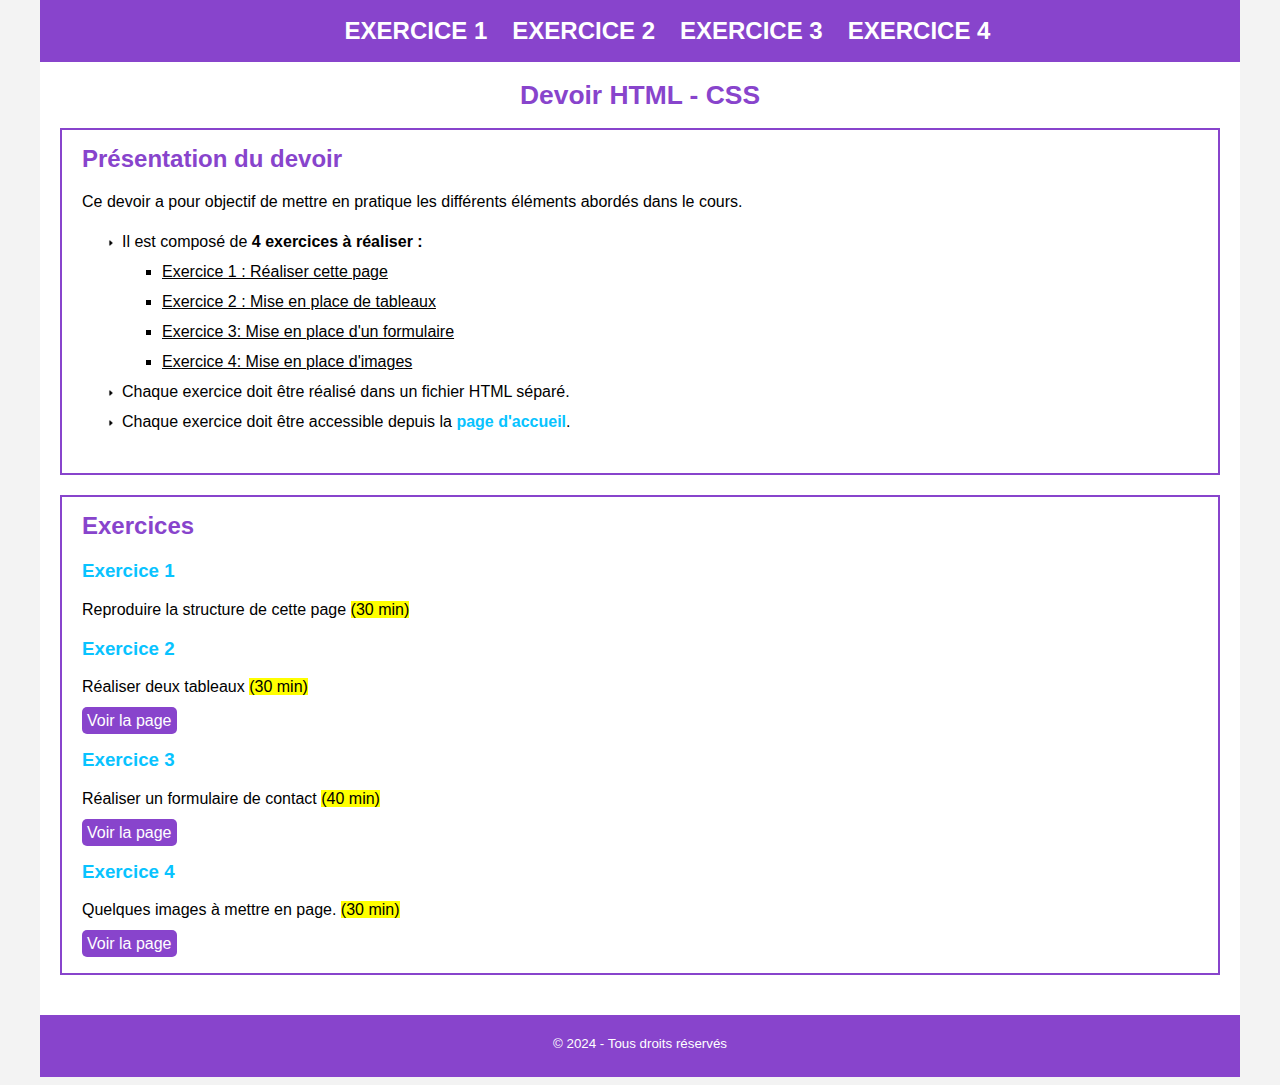
<file: index.html>
<!DOCTYPE html>
<html lang="fr">

<head>
    <meta charset="UTF-8">
    <meta name="viewport" content="width=device-width, initial-scale=1.0">
    <title>Exercice 1 - La page d'accueil</title>
    <meta name="description"
        content="Test pratique de programmation pour me permettre d'intégrer la société Creation & Design">
    <meta name="robot" content="index, nofollow">
    <link rel="stylesheet" href="assets/css/style.css">
    <link rel="stylesheet" href="assets/css/accueil.css">
</head>

<body>
    <header class="header">
        <nav class="menu">
            <ul class="menu__list">
                <li class="menu__item"><a href="#" class="menu__link">Exercice 1</a></li>
                <li class="menu__item"><a href="pages/exercice-2.html" class="menu__link">Exercice 2</a></li>
                <li class="menu__item"><a href="pages/exercice-3.html" class="menu__link">Exercice 3</a></li>
                <li class="menu__item"><a href="pages/exercice-4.html" class="menu__link">Exercice 4</a></li>
            </ul>
        </nav>
    </header>
    <hr>
    <main class="project">
        <h1 class="project__heading-one">Devoir HTML - CSS</h1>
        <section class="section">
            <h2 class="project__heading-two">Présentation du devoir</h2>
            <p class="project__paragraph">Ce devoir a pour objectif de mettre en pratique les différents éléments
                abordés dans le cours.</p>
            <ul>
                <li class="project__list-one">Il est composé de <strong>4 exercices à réaliser :</strong>
                    <ul>
                        <li class="project__list-two">Exercice 1 : Réaliser cette page</li>
                        <li class="project__list-two">Exercice 2 : Mise en place de tableaux</li>
                        <li class="project__list-two">Exercice 3: Mise en place d'un formulaire</li>
                        <li class="project__list-two">Exercice 4: Mise en place d'images</li>
                    </ul>
                </li>
                <li class="project__list-one">Chaque exercice doit être réalisé dans un fichier HTML séparé.</li>
                <li class="project__list-one">Chaque exercice doit être accessible depuis la <em>page d'accueil</em>.
                </li>
            </ul>
            <blockquote cite="https://www.goodreads.com/book/show/981834.The_Wizardry_Compiled"
                class="project__citation">
                Aujourd'hui, la programmation est une course entre les ingénieurs qui s'efforcent de <br>
                construire des programmes de plus en plus grands et de mieux en mieux protégés contre les idiots. <br>
                et l'Univers qui essaie de produire des idiots de plus en plus grands. Jusqu'à présent, l'Univers gagne.
                <br>
                <cite>Rick Cock</cite>
            </blockquote>
        </section>
        <section class="section section__two">
            <h2 class="project__heading-two">Exercices</h2>
            <h3 class="project__heading-three">Exercice 1</h3>
            <p class="project__paragraph">
                Reproduire la structure de cette page
                <small>durée prévue :</small> <mark><time datetime="00:30">(30 min)</time></mark>
            </p>

            <h3 class="project__heading-three">Exercice 2</h3>
            <p class="project__paragraph">
                Réaliser deux tableaux
                <small>durée prévue :</small> <mark><time datetime="00:30">(30 min)</time></mark> <br>
            </p>
            <a href="pages/exercice-2.html" class="project__link">Voir la page</a>

            <h3 class="project__heading-three">Exercice 3</h3>
            <p class="project__paragraph">
                Réaliser un formulaire de contact
                <small>durée prévue :</small> <mark><time datetime="00:40">(40 min)</time></mark>
            </p>
            <a href="pages/exercice-3.html" class="project__link">Voir la page</a>

            <h3 class="project__heading-three">Exercice 4</h3>
            <p class="project__paragraph">
                Quelques images à mettre en page.
                <small>durée prévue :</small> <mark><time datetime="00:30">(30 min)</time></mark>
            </p>
            <a href="pages/exercice-4.html" class="project__link">Voir la page</a>
        </section>
    </main>
    <hr>
    <footer class="footer">
        <small>© 2024 - Tous droits réservés</small>
    </footer>
</body>

</html>
</file>
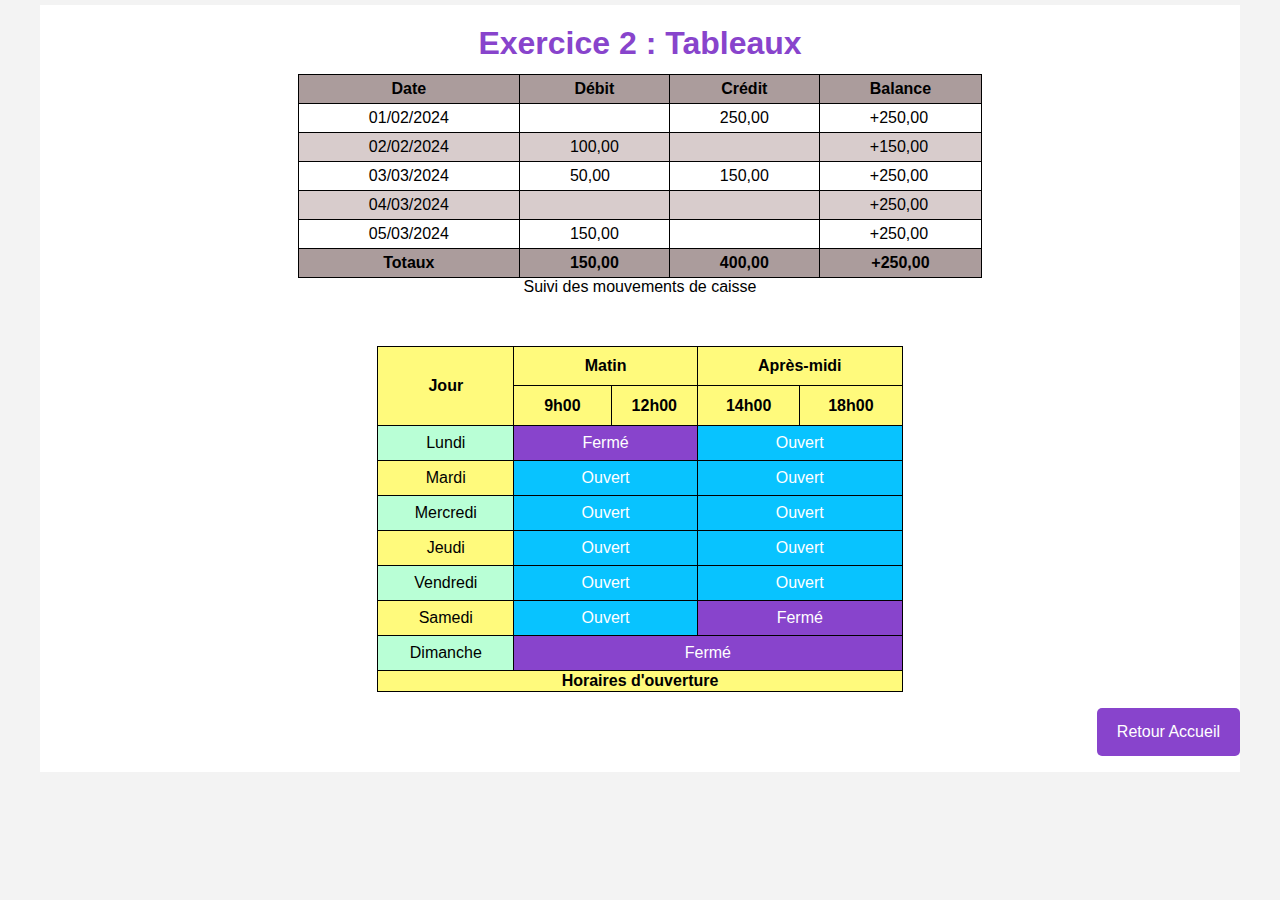
<file: pages/exercice-2.html>
<!DOCTYPE html>
<html lang="fr">
<head>
    <meta charset="UTF-8">
    <meta name="viewport" content="width=device-width, initial-scale=1.0">
    <title>Exercice 2 - Les tableaux</title>
    <meta name="description" content="Test pratique sur la construction des tableaux.">
    <meta name="robot" content="index, nofollow">
    <link rel="stylesheet" href="../assets/css/style.css">
    <link rel="stylesheet" href="../assets/css/exercice-2.css">
</head>
<body>
    <header class="header">
        <h1 class="heading-one">Exercice 2 : Tableaux</h1>
    </header>
    <main class="project">
            <table class="project__table-one">
                <caption class="project__table-one-legend">Suivi des mouvements de caisse</caption>
                <thead class="project__table-one-header">
                    <tr class="project__table-one-row dark">
                        <th class="project__table-one-header-data more-size">Date</th>
                        <th class="project__table-one-header-data">Débit</th>
                        <th class="project__table-one-header-data">Crédit</th>
                        <th class="project__table-one-header-data">Balance</th>
                    </tr>
                </thead>
                <tbody class="project__table-one-body">
                    <tr class="project__table-one-row white">
                        <td class="project__table-one-data more-size">01/02/2024</td>
                        <td class="project__table-one-data"></td>
                        <td class="project__table-one-data">250,00</td>
                        <td class="project__table-one-data">+250,00</td>
                    </tr>
                    <tr class="project__table-one-row gray">
                        <td class="project__table-one-data more-size">02/02/2024</td>
                        <td class="project__table-one-data">100,00</td>
                        <td class="project__table-one-data"></td>
                        <td class="project__table-one-data">+150,00</td>
                    </tr>
                    <tr class="project__table-one-row white">
                        <td class="project__table-one-data more-size">03/03/2024</td>
                        <td class="project__table-one-data">50,00</td>
                        <td class="project__table-one-data">150,00</td>
                        <td class="project__table-one-data">+250,00</td>
                    </tr>
                    <tr class="project__table-one-row gray">
                        <td class="project__table-one-data more-size">04/03/2024</td>
                        <td class="project__table-one-data"></td>
                        <td class="project__table-one-data"></td>
                        <td class="project__table-one-data">+250,00</td>
                    </tr>
                    <tr class="project__table-one-row white">
                        <td class="project__table-one-data more-size">05/03/2024</td>
                        <td class="project__table-one-data">150,00</td>
                        <td class="project__table-one-data"></td>
                        <td class="project__table-one-data">+250,00</td>
                    </tr>
                </tbody>
                <tfoot>
                    <tr class="project__table-one-row dark">
                        <th class="project__table-one-header-data more-size">Totaux</th>
                        <th class="project__table-one-header-data">150,00</th>
                        <th class="project__table-one-header-data">400,00</th>
                        <th class="project__table-one-header-data">+250,00</th>
                    </tr>
                </tfoot>
            </table>
        <hr>
            <table class="project__table-two">
                <thead>
                    <tr class="project__table-two-row">
                        <th rowspan="2" class="project__table-two-header-data big">Jour</th>
                        <th colspan="2" class="project__table-two-header-data middle espacially">Matin</th>
                        <th colspan="2" class="project__table-two-header-data middle">Après-midi</th>
                    </tr>
                    <tr class="project__table-two-row">
                        <th class="project__table-two-header-data hour espacially">9h00</th>
                        <th class="project__table-two-header-data hour">12h00</th>
                        <th class="project__table-two-header-data hour">14h00</th>
                        <th class="project__table-two-header-data hour">18h00</th>
                    </tr>
                </thead>
                <tbody>
                    <tr class="project__table-two-row">
                        <td class="project__table-two-data yellow-light">Lundi</td>
                        <td colspan="2" class="project__table-two-data blue">Fermé</td>
                        <td colspan="2" class="project__table-two-data blue-light">Ouvert</td>
                    </tr>
                    <tr class="project__table-two-row">
                        <td class="project__table-two-data yellow">Mardi</td>
                        <td colspan="2" class="project__table-two-data blue-light">Ouvert</td>
                        <td colspan="2" class="project__table-two-data blue-light">Ouvert</td>
                        
                    </tr>
                    <tr class="project__table-two-row">
                        <td class="project__table-two-data yellow-light">Mercredi</td>
                        <td colspan="2" class="project__table-two-data blue-light">Ouvert</td>
                        <td colspan="2" class="project__table-two-data blue-light">Ouvert</td>
                    </tr>
                    <tr class="project__table-two-row">
                        <td class="project__table-two-data yellow">Jeudi</td>
                        <td colspan="2" class="project__table-two-data blue-light">Ouvert</td>
                        <td colspan="2" class="project__table-two-data blue-light">Ouvert</td>
                    </tr>
                    <tr class="project__table-two-row">
                        <td class="project__table-two-data yellow-light">Vendredi</td>
                        <td colspan="2" class="project__table-two-data blue-light">Ouvert</td>
                        <td colspan="2" class="project__table-two-data blue-light">Ouvert</td>
                    </tr>
                    <tr class="project__table-two-row">
                        <td class="project__table-two-data yellow">Samedi</td>
                        <td colspan="2" class="project__table-two-data blue-light">Ouvert</td>
                        <td colspan="2" class="project__table-two-data blue">Fermé</td>
                    </tr>
                    <tr class="project__table-two-row">
                        <td class="project__table-two-data yellow-light">Dimanche</td>
                        <td colspan="4" class="project__table-two-data blue">Fermé</td>
                    </tr>
                </tbody>
                <tfoot>
                    <th colspan="5" class="project__table-two-header-data yellow">Horaires d'ouverture</th>
                </tfoot>
            </table>
        <hr>
    </main>
    <footer class="footer"> 
        <p><a href="../index.html" class="footer__link">Retour Accueil</a></p>
        <small>© 2024 - Tous droits réservés</small> 
    </footer>
</body>
</html>
</file>
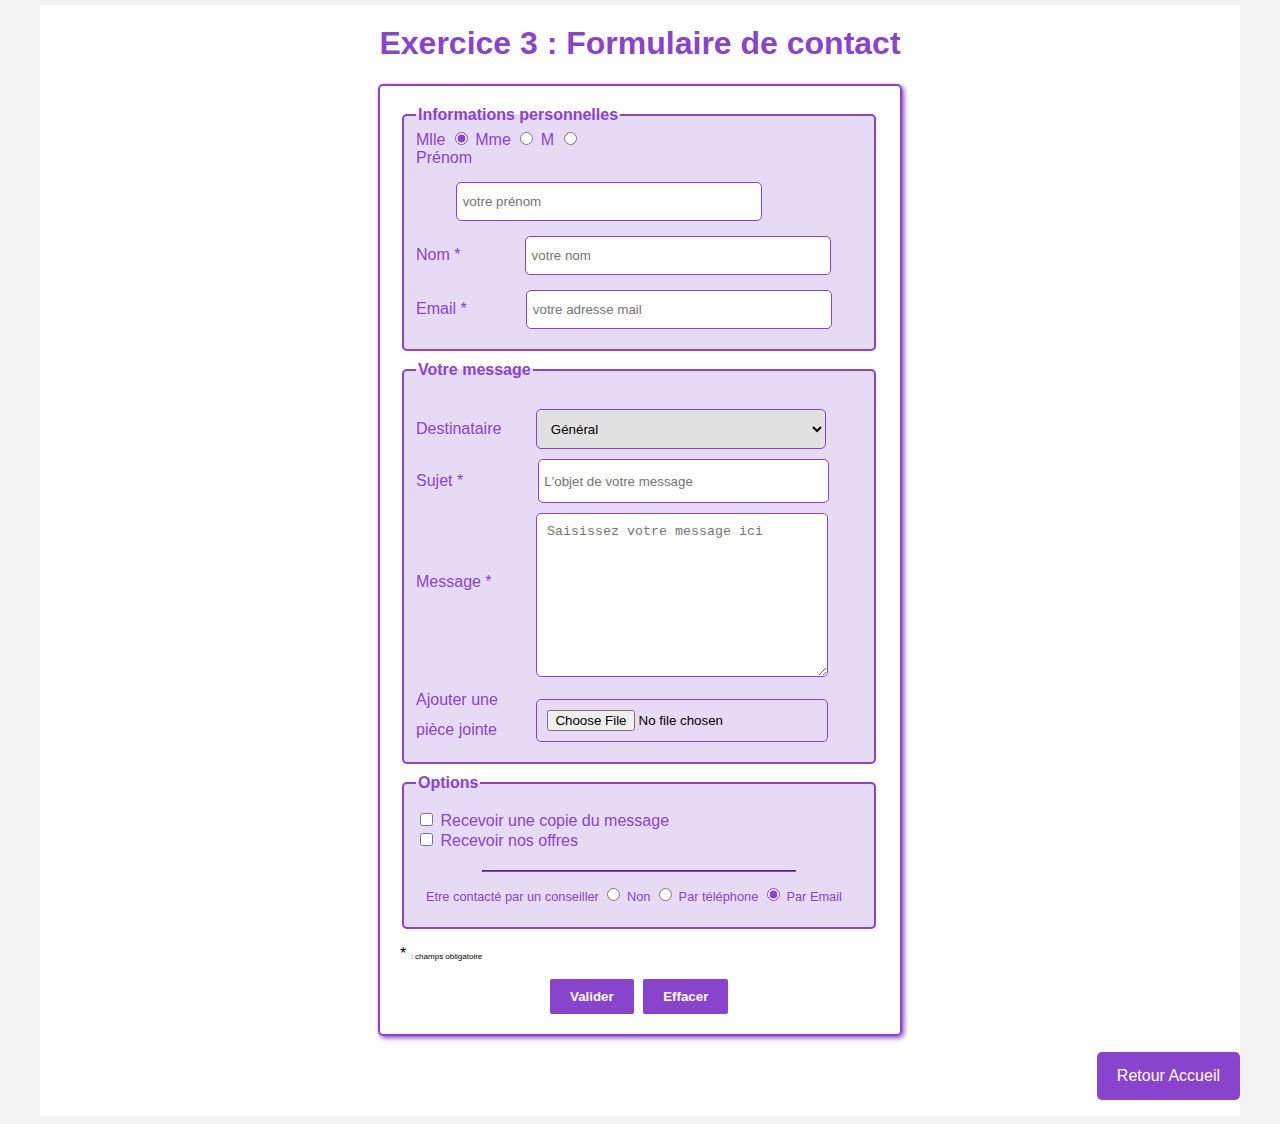
<file: pages/exercice-3.html>
<!DOCTYPE html>
<html lang="fr">

<head>
    <meta charset="UTF-8">
    <meta name="viewport" content="width=device-width, initial-scale=1.0">
    <title>Exercice 3 - Le formulaire de contact</title>
    <meta name="description" content="Test pratique sur la construction d'un formulaire de contact">
    <meta name="robot" content="index, nofollow">
    <link rel="stylesheet" href="../assets/css/style.css">
    <link rel="stylesheet" href="../assets/css/exercice-3.css">
</head>

<body>
    <header>
        <h1 class="heading-one">Exercice 3 : Formulaire de contact</h1>
    </header>
    <main class="project">
        <form action="#" method="post" class="project__form">
            <fieldset class="project__form-area area-one">

                <legend class="project__form-legend">Informations personnelles</legend>

                <div>
                    <label for="mademoiselle" class="project__form-area-label-surname">Mlle</label>
                    <input type="radio" name="surname" id="mademoiselle" checked>
                    <label for="madame" class="project__form-area-label-surname">Mme</label>
                    <input type="radio" name="surname" id="madame">
                    <label for="monsieur" class="project__form-area-label-surname">M</label>
                    <input type="radio" name="surname" id="monsieur">
                </div>

                <div >
                    <label for="prenom" class="project__form-area-label-infos firstname">Prénom</label>
                    <input type="text" name="prenom" id="prenom" placeholder=" votre prénom"
                        class="project__form-area-input-infos">
                </div>
                <label for="nom" class="project__form-area-label-infos">Nom *</label>
                <input type="text" name="nom" id="nom" placeholder=" votre nom" required
                    class="project__form-area-input-infos lastname"> <br>
                <label for="mail" class="project__form-area-label-infos">Email *</label>
                <input type="email" name="mail" id="mail" placeholder=" votre adresse mail" required
                    class="project__form-area-input-infos email"> <br>
            </fieldset>
            <fieldset class="project__form-area only area-two">
                <legend class="project__form-legend">Votre message</legend>
                <label for="destinataire" class="project__form-area-two-label">Destinataire</label>
                <select name="destinataire" id="destinataire" class="project__form-area-two-input destination">
                    <option value="general">Général</option>
                    <option value="comptabilité">comptabilité</option>
                    <option value="sav">SAV</option>
                    <option value="service-client">Service client</option>
                </select> <br>
                <label for="sujet" class="project__form-area-two-label">Sujet *</label>
                <input type="text" name="sujet" id="sujet" placeholder=" L'objet de votre message" required
                    class="project__form-area-two-input sujet"> <br>
                <label for="message" class="project__form-area-two-label message-label">Message *</label>
                <textarea name="message" placeholder="Saisissez votre message ici" cols="60" rows="10" required
                    id="message" class="project__form-area-two-input message-area"></textarea>
                <label class="project__form-area-two-label download-message">Ajouter une <br> pièce jointe</label>
                <input type="file" name="file" id="file" class="project__form-area-two-input download">
            </fieldset>
            <fieldset class="project__form-area area-three">
                <legend class="project__form-legend">Options</legend>
                <input type="checkbox" name="envoi-informations" id="copie-message"
                    class="project__form-area-three-input copy-message">
                <label for="copie-message" class="project__form-area-three-label">Recevoir une copie du message</label>
                <br>
                <input type="checkbox" name="envoi-informations" id="recevoir-offres"
                    class="project__form-area-three-input">
                <label for="recevoir-offres" class="project__form-area-three-label">Recevoir nos offres</label>
                <hr class="line-separator-area-three">
                <p>
                    Etre contacté par un conseiller
                    <input type="radio" name="moyen-de-contact" id="non">
                    <label for="non">Non</label>
                    <input type="radio" name="moyen-de-contact" id="telephone">
                    <label for="telephone">Par téléphone</label>
                    <input type="radio" name="moyen-de-contact" id="email" checked>
                    <label for="mail">Par Email</label>
                </p>
            </fieldset>
            <p class="required-paragraph">* <span>: champs obligatoire</span></p>
            <input type="submit" value="Valider" class="btn btn-validate">
            <input type="reset" value="Effacer" class="btn btn-reset">
            <hr class="line-separator-button">
        </form>
    </main>
    <footer class="footer">
        <p><a href="../index.html" class="footer__link">Retour Accueil</a></p>
        <small>© 2024 - Tous droits réservés</small>
    </footer>
</body>

</html>
</file>
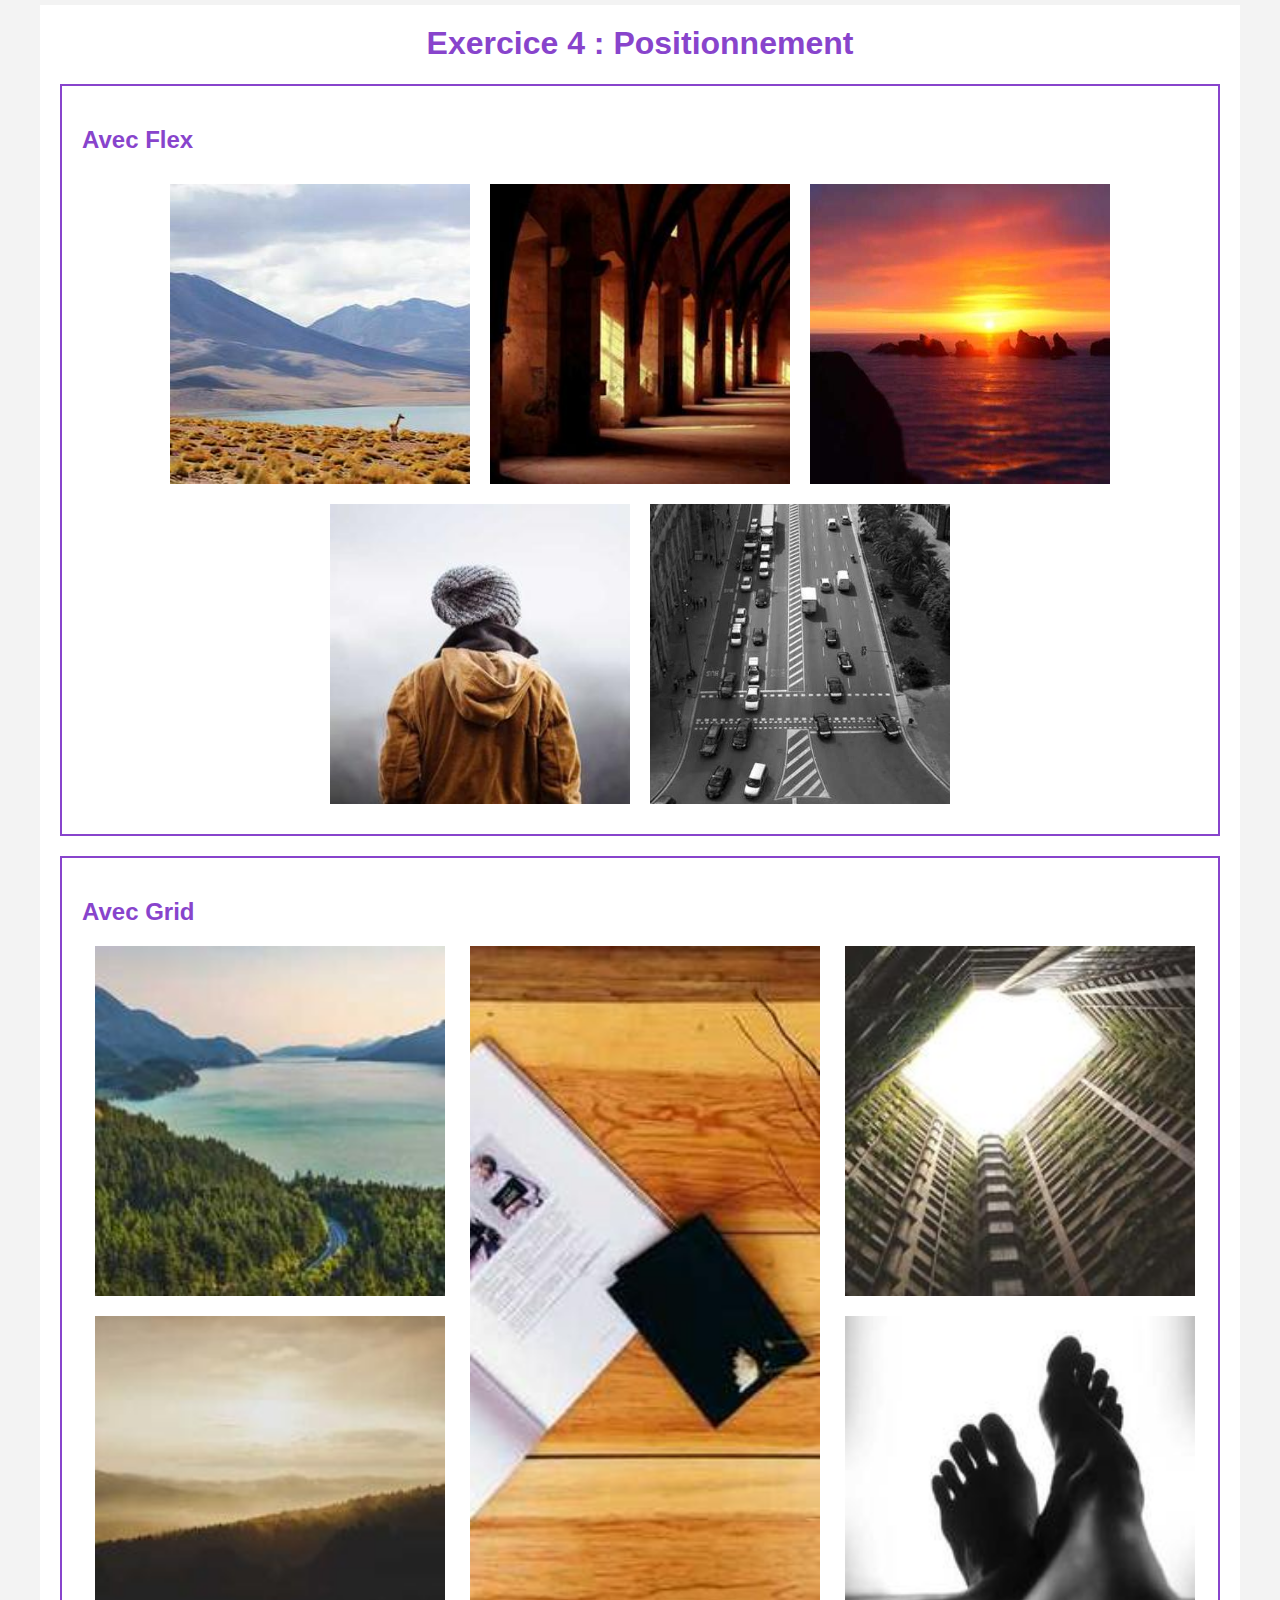
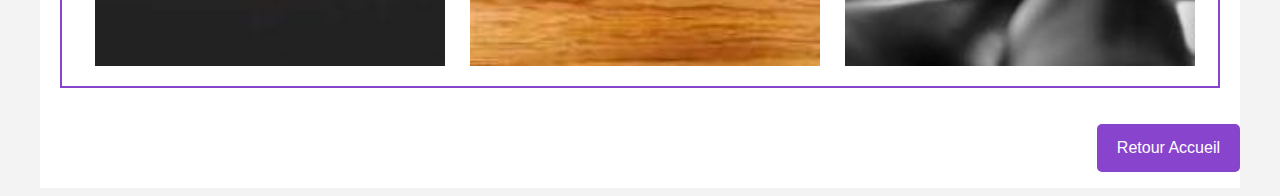
<file: pages/exercice-4.html>
<!DOCTYPE html>
<html lang="fr">
<head>
    <meta charset="UTF-8">
    <meta name="viewport" content="width=device-width, initial-scale=1.0">
    <title>Exercice 4 - L'ajout d'image</title>
    <meta name="description" content="Test pratique sur l'ajout d'image">
    <meta name="robot" content="index, nofollow">
    <link rel="stylesheet" href="../assets/css/style.css">
    <link rel="stylesheet" href="../assets/css/exercice-4.css">
</head>
<body>
    <header>
        <h1 class="heading-one">Exercice 4 : Positionnement</h1>
    </header>
    <main class="image-project">
        <section class="section section-image-one">
            <h2 class="image-project-heading-two">Avec Flex</h2>
            <div class="container">
                <img src="../assets/img/flex-1.jpg" alt="paysage montagneux" title="paysage montagneux">
                <img src="../assets/img/flex-2.jpg" alt="arches de monument" title="arche de monument">
                <img src="../assets/img/flex-3.jpg" alt="coucher de soleil" title="coucher de soleil">
                <img src="../assets/img/flex-4.jpg" alt="homme de ville" title="homme de ville">
                <img src="../assets/img/flex-5.jpg" alt="embouteillage" title="embouteillage">
            </div>
        </section>
        <hr>
        <section class="section section-image-two">
            <h2 class="image-project-heading-two">Avec Grid</h2>
            <div class="container-two">
                <img src="../assets/img/grid-1.jpg" alt="lac" title="lac">
                <img src="../assets/img/grid-2.jpg" alt="livre ouvert" title="livre ouvert" class="second-element">
                <img src="../assets/img/grid-3.jpg" alt="immeuble en forme de O" title="immeuble en forme de O">
                <img src="../assets/img/grid-4.jpg" alt="ciel nuageux" title="ciel nuageux">
                <img src="../assets/img/grid-5.jpg" alt="pieds" title="pieds" class="last-element">
            </div>
        </section>
        <hr>
    </main>
    <footer class="footer">
        <p><a href="../index.html" class="footer__link">Retour Accueil</a></p>
        <small>© 2024 - Tous droits réservés</small> 
    </footer>
</body>
</html>
</file>
<file: assets/css/style.css>
/* Partie commune à toutes les pages */

html {
    width: 100%;
    background-color: #f3f3f3;
}

body {
    padding: 0;
    width: 1200px;
    margin-left: auto;
    margin-right: auto;
    margin-top: -16px;
    background-color: white;
    font-family: "Roboto", sans-serif;
}

.heading-one {
    text-align: center;
    color: #8844cc;
    padding-top: 20px;
}

.section {
    padding: 20px;
    margin: 0 20px 20px 20px ;
    border: 2px solid #8844cc;
}

.footer {
    display: flex;
    justify-content: flex-end;
}

.footer__link {
    display: block;
    width:max-content;
    background-color: #8844cc;
    padding: 15px 20px;
    text-decoration: none;
    color: #fff;
    border-radius: 5px;
}

.footer__link:hover {
    color: yellow;
}

.footer small {
    display: none;
}
</file>
<file: assets/css/accueil.css>
/* Début de la Partie en-tête */

.header {
    width: 100%;
    height: 62px;
    background-color: #8844cc;
}

.menu {
    width: inherit;
    height: inherit;
}

.menu__list {
    width: inherit;
    height: inherit;
    display: flex;
    justify-content: center;
    align-items: center;
}

.menu__item {
    list-style: none;
    margin-right: 25px;
}

.menu__link {
    text-decoration: none;
    color: white;
    font-size: 1.5rem;
    font-weight: bold;
    text-transform: uppercase;
}

.menu__link:hover {
    color: yellow;
}

/* Fin de la partie en-tête */

/* Ligne de séparation */

hr {
    display: none;
}

/* Fin de la ligne de séparation */

/* Début de la partie principale */

.project {
    width: 100%;
}

.project__heading-one {
    text-align: center;
    color: #8844cc;
    font-size: 1.65rem;
}

/* Début de la partie section une */

.project__heading-two {
    color: #8844cc;
    margin-top: -5px;
}

.project__list-one {
    list-style: url(../img/fleche-droite.png);
    line-height: 30px;
}

.project__list-one em {
    font-style: normal;
    color: #08c3ff;
    font-weight: bold;
}

.project__list-two {
    list-style: square;
    text-decoration: underline;
    line-height: 30px;
}

.project__citation {
    display: none;
}

/* Fin de la partie section une */

/* Début de la partie section deux */

.section__two {
    margin-bottom: 40px; 
}

.project__heading-three {
    color: #08c3ff;
}

.project__paragraph small {
    display: none;
}

.project__link {
    background-color: #8844cc;
    color: white;
    border-radius: 5px;
    padding: 5px;
    text-decoration: none;
}

.project__link:hover {
    color: yellow;
}

/* Fin de la partie section deux */

/* Fin de la partie principale */

/* Début du pied de page */

.footer {
    width: 100%;
    height: 62px;
    background-color: #8844cc;
    display: flex;
    justify-content: center;
    align-items: center;
}

.footer small {
    display: block;
    height: 20px;
    color: white;
}

/* Fin du pied de page */
</file>
<file: assets/css/exercice-2.css>
/* Début de la partie principale */

.project {
    margin-top: -10px;
}

/* Début du tableau 1 */

.project__table-one {
    margin: auto;
}

.project__table-one, .project__table-one-row, .project__table-one-header-data, .project__table-one-data  {
    border: 1px solid black;
    border-collapse: collapse;
}

.project__table-one-header-data, .project__table-one-data {
    padding: 5px 50px;
}

.more-size {
    padding: 0 70px;
}

.dark {
    background-color: #ab9c9c;
}

.white {
    background-color: #ffff;
}

.gray {
    background-color: #d8cccc;
}

.project__table-one-legend {
    caption-side: bottom;
}

/* Fin du tableau 1 */

/* Début ligne de séparation */

hr {
    display: none;
}

/* Fin ligne de séparation */

/* Début du deuxième tableau */

.project__table-two {
    margin-left:auto;
    margin-right: auto;
    margin-top: 50px;
}

.project__table-two, .project__table-two-row, .project__table-two-header-data, .project__table-two-data {
    border: 1px solid black;
    border-collapse: collapse;
}

.big {
    padding: 30px 50px;
}

.middle {
    padding: 0 60px;
}

.hour {
    padding: 0 20px;
}

.espacially {
    padding: 0 30px;
}

.project__table-two-data {
    padding: 8px 0;
    text-align: center;
}

.project__table-two-header-data, .yellow {
    background-color: #fffa7c;
}

.yellow-light {
    background-color: #b9ffd6;
}

.blue {
    background-color: #8844cc;
    color: white;
}

.blue-light {
    background-color: #08c3ff;
    color: white;
}

/* Fin du deuxième tableau */

/* Fin de la partie principale */
</file>
<file: assets/css/exercice-3.css>
/* Début du formulaire */

/* partie informations */

.project__form {
    width: 40%;
    border: 2px solid #8844cc;
    border-radius: 5px;
    padding: 20px 20px;
    margin: auto;
    box-shadow: 2px 2px 5px #8844cc;
}

.project__form-area {
    width: 93%;
    margin-bottom: 10px;
    background-color: rgba(136, 68, 204, 0.2);
    border: 2px solid #8844cc;
    border-radius: 5px;
}

.project__form-area-label-surname {
    color: #8844cc;
}

input[type="radio"] {
    accent-color: #8844cc;
}

.only {
    padding: 0 12px;
}

.project__form-legend {
    color: #8844cc;
    font-weight: bold;
}

.project__form-area-label-infos, .message {
    margin-right: 10px;
    color: #8844cc;
}

.project__form-area-input-infos {
    margin-left:40px;
    margin-right: 30px;
    margin-top: 15px;
    width: 300px;
    height: 35px;
    border: 1px solid #8844cc;
    border-radius: 5px;
    color: #8844cc;

}

.firstname {
    margin-top: 10px;
}

.lastname {
    margin-left: 50px;
}

.email {
    margin-left: 45px;
    margin-bottom: 10px;
}

/* Partie message */

.project__form-area-two-input {
    margin-bottom: 10px;

}

.project__form-area-two-label {
    color: #8844cc;
}

.destination {
    margin-top: 30px;
    margin-left: 30px;
    padding-left: 10px;
    width: 290px;
    height: 40px;
    border-radius: 5px;
    background-color: #e2e1e2;
    border: 1px solid #8844cc;
}

.sujet {
    margin-left: 70px;
    width: 285px;
    height: 40px;
    border-radius: 5px;
    border: 1px solid #8844cc;
}

.message-label {
    position: relative;
    bottom: 100px;
}

.message-area {
    margin-left: 40px;
    width: 278px;
    border-radius: 5px;
    border: 1px solid #8844cc;
    padding-top: 10px;
    padding-left: 10px;
}

textarea {
    width: 50%;
}

.download {
    border: 1px solid black;
    margin-left: 35px;
    position: relative;
    bottom: 10px;
    padding: 10px;
    border: 1px solid #8844cc;
    border-radius: 5px;
    width: 270px;
}

/* Partie optionnelle */

.project__form-area-three-label {
    color: #8844cc;
}

.copy-message {
    margin-top: 15px;
} 

input[type="checkbox"] {
    accent-color: #8844cc;
}

.line-separator-area-three {
    width: 70%;
    margin-top: 20px;
    border-color: #8844cc;
    border-width: 1px;
}

.area-three p {
    font-size: 0.8rem;
    color: #8844cc;
    margin-left: 10px;
}


/* Partie boutons */

.required-paragraph span {
    font-size: 0.5rem;
}

.line-separator-button  {
    display: none;
}

.btn {
    padding: 10px 20px;
    border-radius: 2px;
    background-color: #8844cc;
    color: white;
    border: none;
    font-weight: bold;
}

.btn:hover {
    color: yellow;
    cursor: pointer;
}

.btn-validate {
    margin-left: 150px;
    margin-right: 5px;
}

/* Fin partie bouton */

/* Fin du formulaire */
</file>
<file: assets/css/exercice-4.css>
/*  Début de ligne de séparation */

hr {
    display: none;
}

/* Fin de ligne de séparation */

/* Début de la première partie image */

.image-project-heading-two {
    color: #8844cc;
}

.container {
    display: flex;
    flex-wrap: wrap;
    justify-content: center;
}

.container img {
    width: 300px;
    height: 300px;
    margin: 10px;
}

.container img:nth-of-type(1):hover {
    visibility: hidden;
}

/* Fin de la première partie image */

/* Début de la deuxième partie image */

.container-two {
    display: grid;
    grid-template-columns: 375px 375px 375px;
    grid-template-rows: 350px 350px;
    row-gap: 20px;
    justify-items: center;
}

.container-two img {
    width: 350px;
}

.second-element {
    height: 720px;
}

.last-element {
    grid-column: 3 / 3;
}

/* Fin de la deuxième partie image */
</file>
